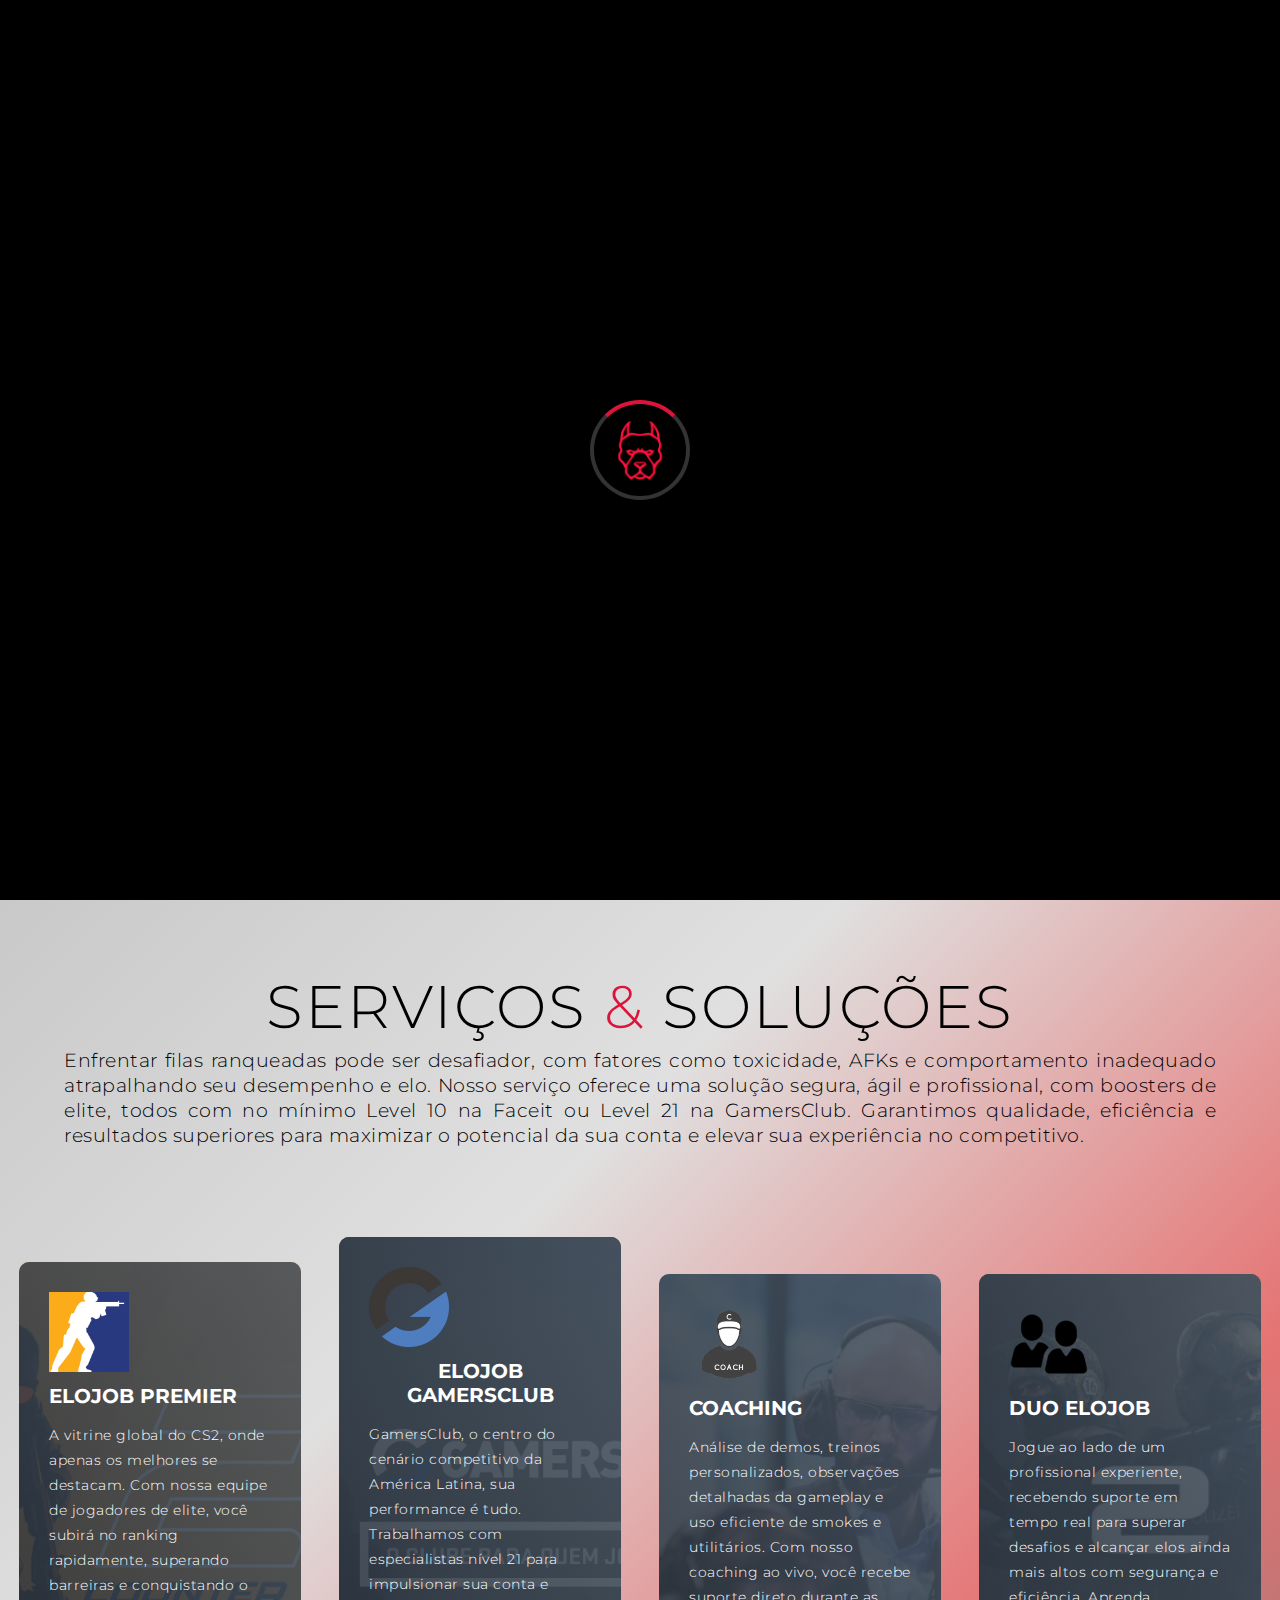
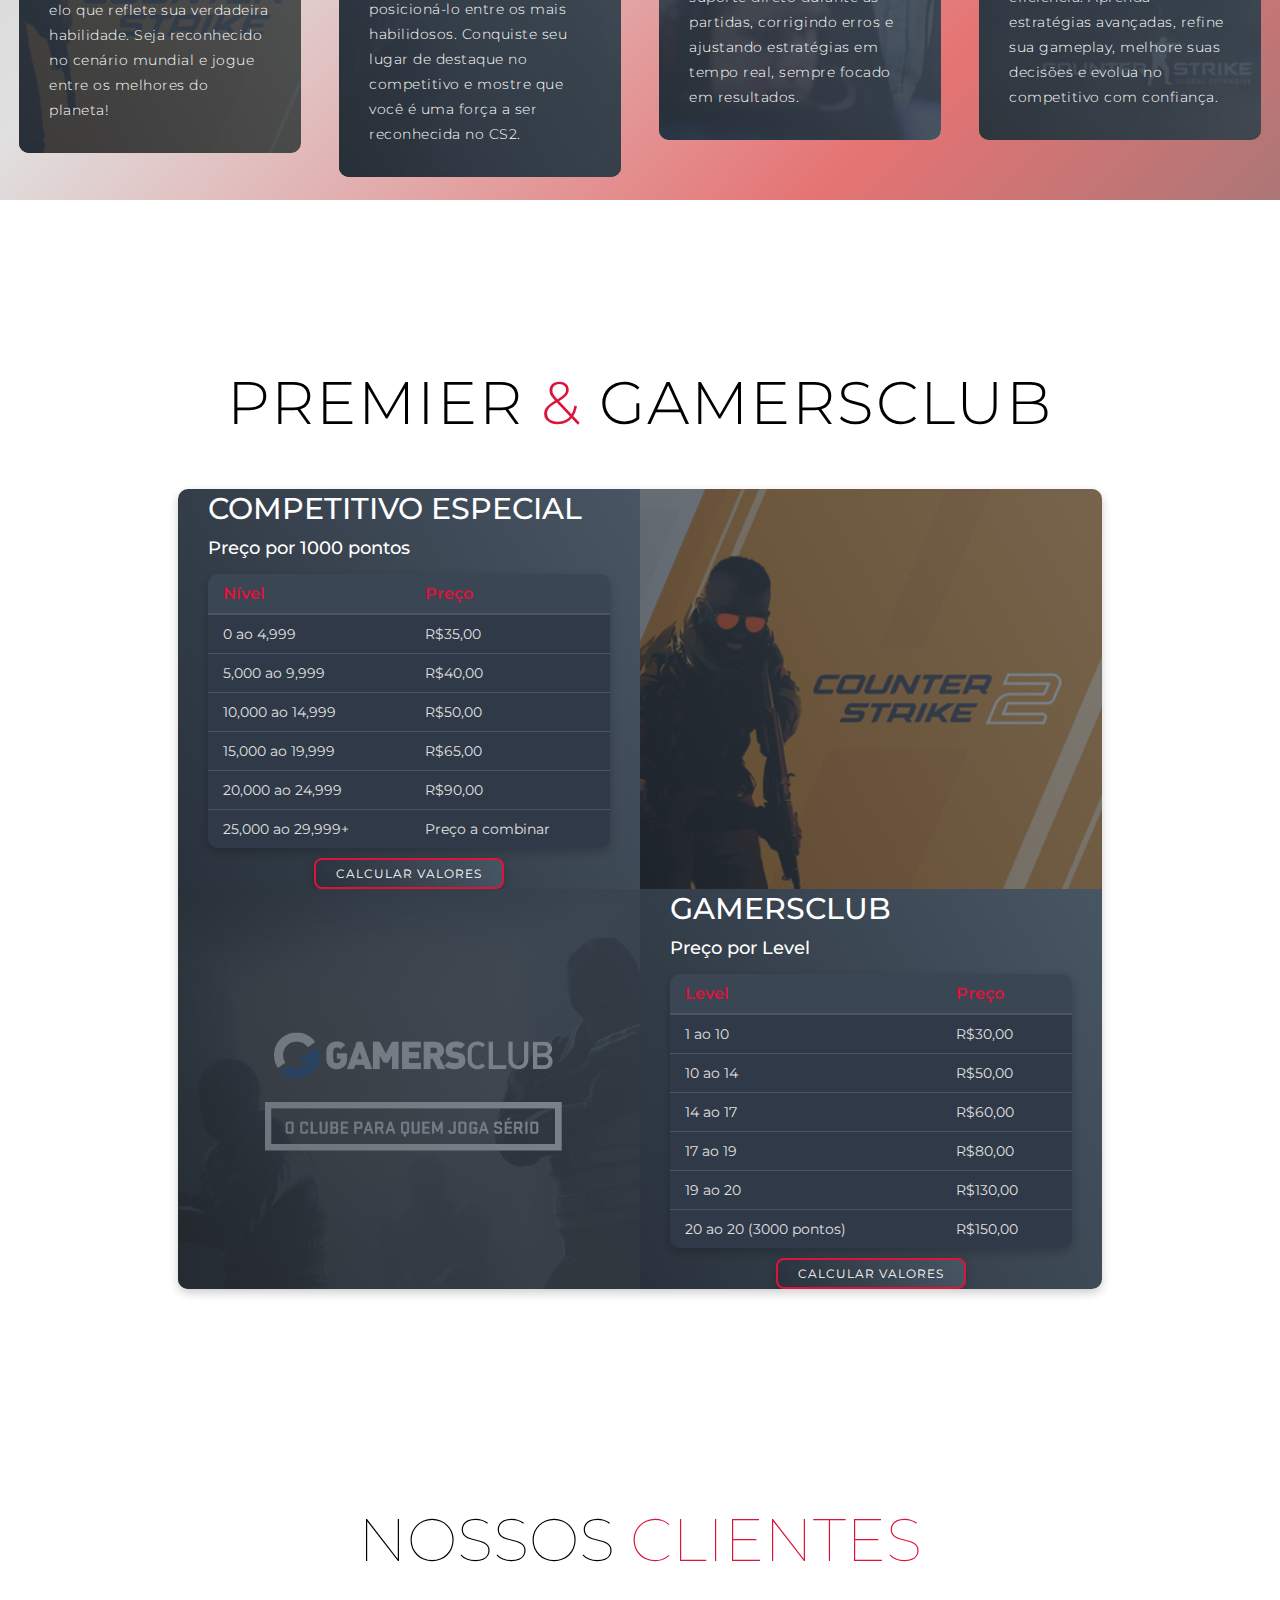
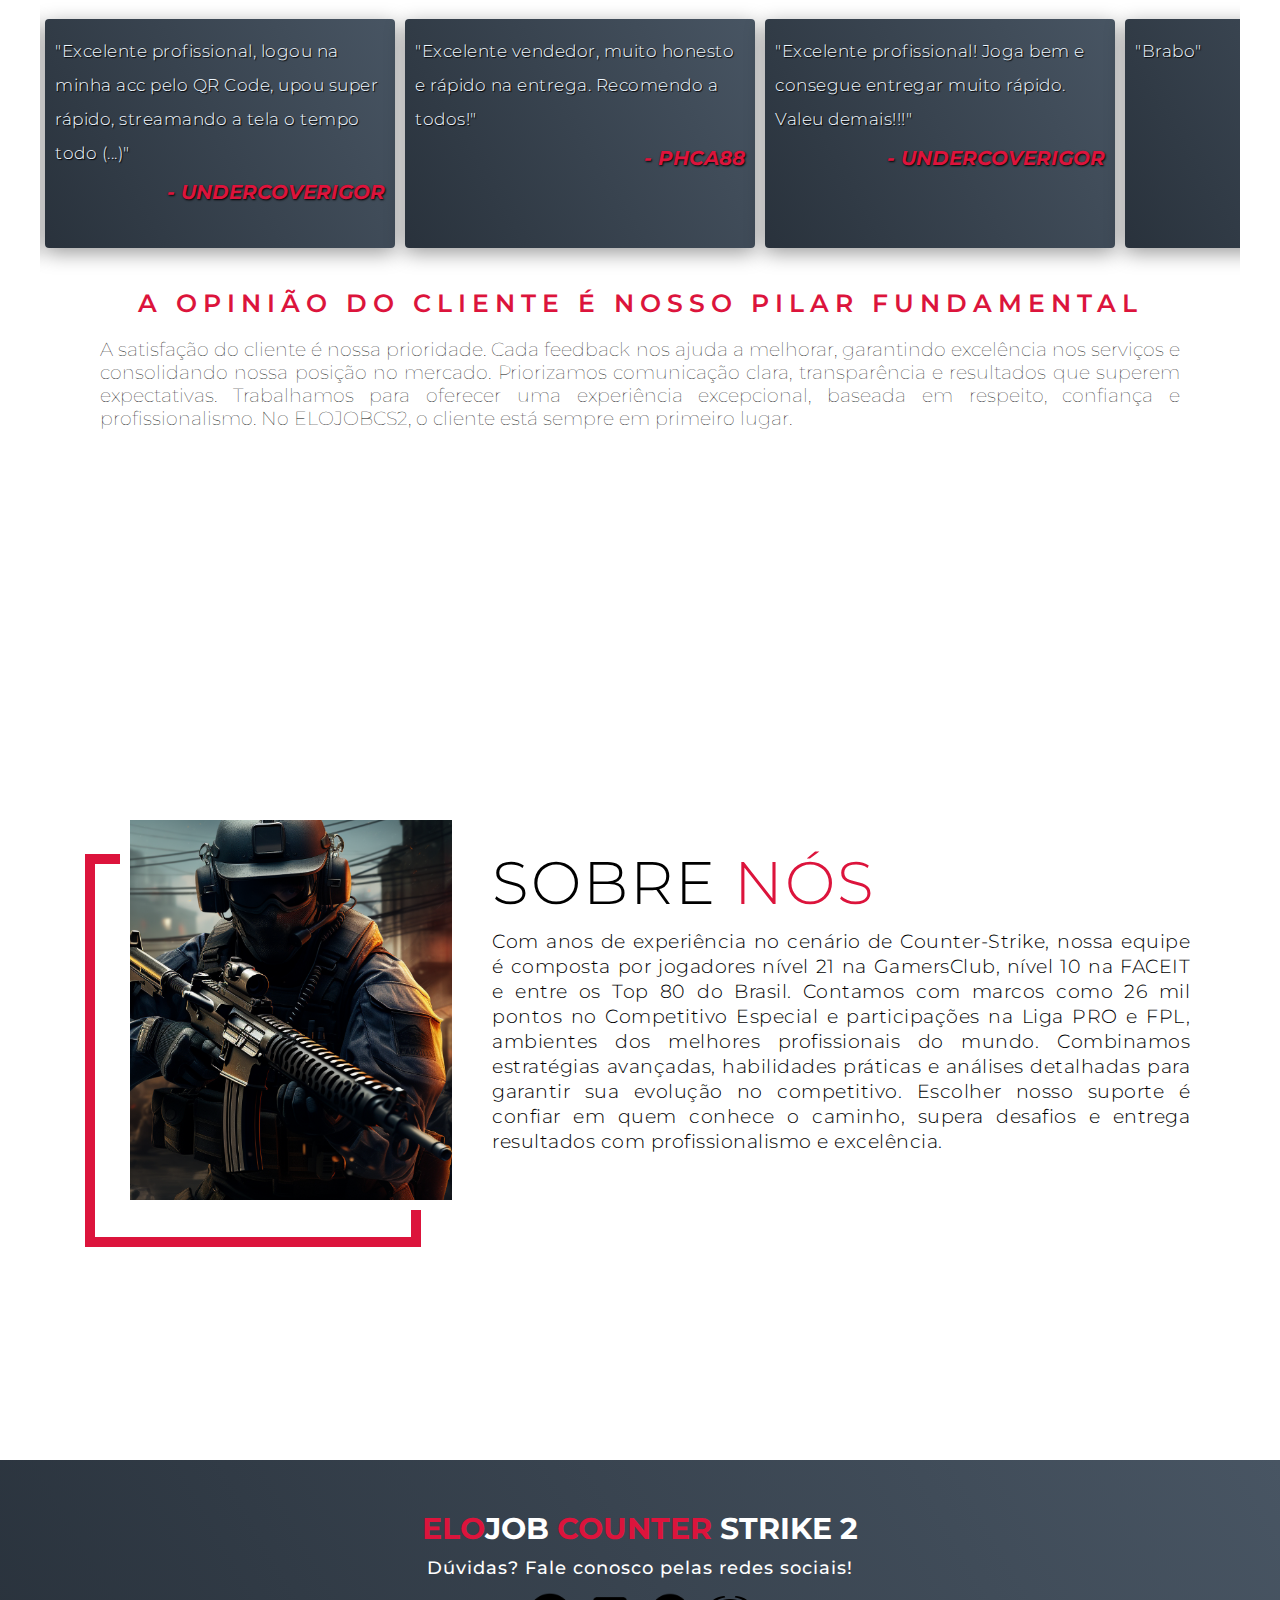
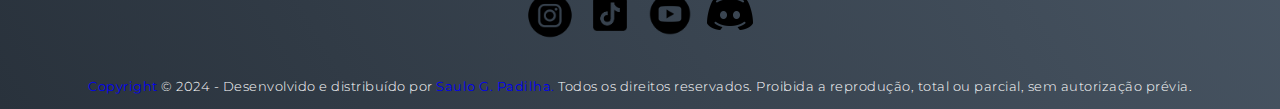
<file: index.html>
<!DOCTYPE html>
<html lang="en">

<head>
  <meta charset="UTF-8">
  <meta name="viewport" content="width=device-width, initial-scale=1.0">
  <link rel="stylesheet" href="style.css">
  <title>Elojob CS2 - Eloboost CS2</title>
  <link rel="icon" type="image/svg+xml" href="img/icon.png">
</head>

<body>

  <div id="preloader">
    <div class="spinner">
      <img src="img/icon.png" alt="Logo" class="spinner-logo" />
      <div class="spinner-ring"></div>
    </div>
  </div>
  

  <!-- Cabeçalho -->
  <section id="header">
    <div class="header container">
      <div class="nav-bar">
        <div class="brand">
          <a href="#hero" class="brand-logo">
            <img src="img/icon.png" alt="Logo ELOJOB" class="logo" />
            <h1><span>Elo</span>job<span>CS</span>2</h1>
          </a>
        </div>
        <div class="nav-list">
          <div class="hamburger">
            <div class="bar"></div>
          </div>
          <ul>
            <li><a href="#hero" data-alias="inicio">Início</a></li>
            <li><a href="#services" data-alias="servicos">Serviços</a></li>
            <li><a href="#projects" data-alias="precos">Preços</a></li>
            <li><a href="#testimonials" data-alias="depoimentos">Depoimentos</a></li>
            <li><a href="#about" data-alias="sobre">Sobre</a></li>
            <!--<li><a href="#contact" data-after="Contact">Contato</a></li>-->
          </ul>
        </div>
      </div>
    </div>
  </section>
  <!-- Fim do Cabeçalho -->

  <!-- Seção do Hero -->
  <section id="hero">
    <div class="hero container">
      <div>
        <h1>Quer upar sua conta?<span></span></h1>
        <h1>Aqui é o lugar!<span></span></h1>
        <h1>O melhor BOOSTER da América!<span></span></h1>
        <a href="#projects" type="button" class="cta">CONTRATE JÁ!</a>
      </div>
    </div>
  </section>
  <!-- Fim da Seção Hero  -->

  <!-- Seção de Serviços -->
  <section id="services">
    <div class="services container">
      <div class="service-top">
        <h1 class="section-title">Serviços<span> & </span>Soluções</h1>
        <p>Enfrentar filas ranqueadas pode ser desafiador, com fatores como toxicidade, 
          AFKs e comportamento inadequado atrapalhando seu desempenho e elo. Nosso serviço 
          oferece uma solução segura, ágil e profissional, com boosters de elite, todos com 
          no mínimo Level 10 na Faceit ou Level 21 na GamersClub. Garantimos qualidade, 
          eficiência e resultados superiores para maximizar o potencial da sua 
          conta e elevar sua experiência no competitivo.</p>
      </div>
      <div class="service-bottom">
        <div class="service-item" style="background-image: url('./img/bg-premier.png');">
            <div class="icon"><img src="img/cs2-logo.png" /></div>
            <h2>ELOJOB PREMIER</h2>
            <p>A vitrine global do CS2, onde apenas os melhores se destacam. 
                Com nossa equipe de jogadores de elite, você subirá no ranking rapidamente, 
                superando barreiras e conquistando o elo que reflete sua verdadeira habilidade. 
                Seja reconhecido no cenário mundial e jogue entre os melhores do planeta!</p>
        </div>
        <div class="service-item" style="background-image: url('./img/bg-gc.png');">
            <div class="icon"><img src="img/gc-logo.png" /></div>
            <h2>ELOJOB GAMERSCLUB</h2>
            <p>GamersClub, o centro do cenário competitivo da América Latina, sua performance é tudo. 
                Trabalhamos com especialistas nível 21 para impulsionar sua conta e posicioná-lo 
                entre os mais habilidosos. Conquiste seu lugar de destaque no competitivo e mostre que você é uma força a ser reconhecida no CS2.</p>
        </div>    
        <div class="service-item" style="background-image: url('./img/coach-bg.png');">
          <div class="icon"><img src="img/coach-logo.png" /></div>
          <h2>COACHING</h2>
          <p>Análise de demos, treinos personalizados, observações detalhadas da gameplay e uso eficiente de smokes e utilitários. Com nosso 
            coaching ao vivo, você recebe suporte direto durante as partidas, corrigindo erros e ajustando estratégias em tempo real, sempre 
            focado em resultados.</p>
        </div>
        <div class="service-item" style="background-image: url('./img/duo-bg.png');">
          <div class="icon"><img src="img/duo-logo.png" /></div>
          <h2>DUO ELOJOB</h2>
          <p>Jogue ao lado de um profissional experiente, recebendo suporte em tempo real para superar desafios e alcançar elos ainda mais 
            altos com segurança e eficiência. Aprenda estratégias avançadas, refine sua gameplay, melhore 
            suas decisões e evolua no competitivo com confiança.</p>
        </div>
      </div>
    </div>
  </section>
  <!-- Fim da Seção de Serviços -->

  <!-- Seção de Projetos e Valores -->
  <section id="projects">
      <div class="projects container">
        <div class="projects-header">
            <h1 class="section-title">Premier <span>& </span>Gamersclub</h1>
          </div>
          <div class="all-projects">
  
              <!-- Competitivo Especial -->
              <div class="project-item">
                  <div class="project-info">
                      <h1>COMPETITIVO ESPECIAL</h1>
                      <h2>Preço por 1000 pontos</h2>
                      <table class="pricing-table">
                          <thead>
                              <tr>
                                  <th>Nível</th>
                                  <th>Preço</th>
                              </tr>
                          </thead>
                          <tbody>
                              <tr>
                                  <td>0 ao 4,999</td>
                                  <td>R$35,00</td>
                              </tr>
                              <tr>
                                  <td>5,000 ao 9,999</td>
                                  <td>R$40,00</td>
                              </tr>
                              <tr>
                                  <td>10,000 ao 14,999</td>
                                  <td>R$50,00</td>
                              </tr>
                              <tr>
                                  <td>15,000 ao 19,999</td>
                                  <td>R$65,00</td>
                              </tr>
                              <tr>
                                  <td>20,000 ao 24,999</td>
                                  <td>R$90,00</td>
                              </tr>
                              <tr>
                                  <td>25,000 ao 29,999+</td>
                                  <td>Preço a combinar</td>
                              </tr>
                          </tbody>
                      </table>
                      <button class="btn open-modal" data-modal="competitivo">Calcular Valores</button>
                  </div>
                  <div class="project-img">
                      <img src="./img/premier-bg-price.png" alt="img">
                  </div>
              </div>
  
              <!-- GamersClub -->
              <div class="project-item">
                  <div class="project-info">
                      <h1>GAMERSCLUB</h1>
                      <h2>Preço por Level</h2>
                      <table class="pricing-table">
                          <thead>
                              <tr>
                                  <th>Level</th>
                                  <th>Preço</th>
                              </tr>
                          </thead>
                          <tbody>
                              <tr>
                                  <td>1 ao 10</td>
                                  <td>R$30,00</td>
                              </tr>
                              <tr>
                                  <td>10 ao 14</td>
                                  <td>R$50,00</td>
                              </tr>
                              <tr>
                                  <td>14 ao 17</td>
                                  <td>R$60,00</td>
                              </tr>
                              <tr>
                                  <td>17 ao 19</td>
                                  <td>R$80,00</td>
                              </tr>
                              <tr>
                                  <td>19 ao 20</td>
                                  <td>R$130,00</td>
                              </tr>
                              <tr>
                                  <td>20 ao 20 (3000 pontos)</td>
                                  <td>R$150,00</td>
                              </tr>
                          </tbody>
                      </table>
                      <button class="btn open-modal" data-modal="gamersclub">Calcular Valores</button>
                  </div>
                  <div class="project-img">
                      <img src="./img/gc-bg-price.png" alt="img">
                  </div>
              </div>
          </div>
      </div>
  </section>
  
  <!-- Modal -->
  <div id="calculationModal" class="modal">
      <div class="modal-content">
          <span class="close">&times;</span>
          <h2>Calcule os Valores</h2>
  
          <div id="competitivo-section" class="calculation-section" style="display: none;">
  
              <div class="level-selection">
                  <h4>Pontos Atuais:</h4>
                  <div class="levels" id="currentPoints">
                      <img src="img/premier-levels/1k.png" data-points="1000" alt="1.000 Pontos">
                      <img src="img/premier-levels/2k.png" data-points="2000" alt="2.000 Pontos">
                      <img src="img/premier-levels/3k.png" data-points="3000" alt="3.000 Pontos">
                      <img src="img/premier-levels/4k.png" data-points="4000" alt="4.000 Pontos">
                      <img src="img/premier-levels/5k.png" data-points="5000" alt="5.000 Pontos">
                      <img src="img/premier-levels/6k.png" data-points="6000" alt="6.000 Pontos">
                      <img src="img/premier-levels/7k.png" data-points="7000" alt="7.000 Pontos">
                      <img src="img/premier-levels/8k.png" data-points="8000" alt="8.000 Pontos">
                      <img src="img/premier-levels/9k.png" data-points="9000" alt="9.000 Pontos">
                      <img src="img/premier-levels/10k.png" data-points="10000" alt="10.000 Pontos">
                      <img src="img/premier-levels/11k.png" data-points="11000" alt="11.000 Pontos">
                      <img src="img/premier-levels/12k.png" data-points="12000" alt="12.000 Pontos">
                      <img src="img/premier-levels/13k.png" data-points="13000" alt="13.000 Pontos">
                      <img src="img/premier-levels/14k.png" data-points="14000" alt="14.000 Pontos">
                      <img src="img/premier-levels/15k.png" data-points="15000" alt="15.000 Pontos">
                      <img src="img/premier-levels/16k.png" data-points="16000" alt="16.000 Pontos">
                      <img src="img/premier-levels/17k.png" data-points="17000" alt="17.000 Pontos">
                      <img src="img/premier-levels/18k.png" data-points="18000" alt="18.000 Pontos">
                      <img src="img/premier-levels/19k.png" data-points="19000" alt="19.000 Pontos">
                      <img src="img/premier-levels/20k.png" data-points="20000" alt="20.000 Pontos">
                      <img src="img/premier-levels/21k.png" data-points="21000" alt="21.000 Pontos">
                      <img src="img/premier-levels/22k.png" data-points="22000" alt="22.000 Pontos">
                      <img src="img/premier-levels/23k.png" data-points="23000" alt="23.000 Pontos">
                      <img src="img/premier-levels/24k.png" data-points="24000" alt="24.000 Pontos">
                      <img src="img/premier-levels/25k.png" data-points="25000" alt="25.000 Pontos">
                  </div>
              </div>
  
              <div class="level-selection">
                  <h4>Pontos Desejados:</h4>
                  <div class="levels" id="desiredPoints">
                    <img src="img/premier-levels/2k.png" data-points="2000" alt="2.000 Pontos">
                    <img src="img/premier-levels/3k.png" data-points="3000" alt="3.000 Pontos">
                    <img src="img/premier-levels/4k.png" data-points="4000" alt="4.000 Pontos">
                    <img src="img/premier-levels/5k.png" data-points="5000" alt="5.000 Pontos">
                    <img src="img/premier-levels/6k.png" data-points="6000" alt="6.000 Pontos">
                    <img src="img/premier-levels/7k.png" data-points="7000" alt="7.000 Pontos">
                    <img src="img/premier-levels/8k.png" data-points="8000" alt="8.000 Pontos">
                    <img src="img/premier-levels/9k.png" data-points="9000" alt="9.000 Pontos">
                    <img src="img/premier-levels/10k.png" data-points="10000" alt="10.000 Pontos">
                    <img src="img/premier-levels/11k.png" data-points="11000" alt="11.000 Pontos">
                    <img src="img/premier-levels/12k.png" data-points="12000" alt="12.000 Pontos">
                    <img src="img/premier-levels/13k.png" data-points="13000" alt="13.000 Pontos">
                    <img src="img/premier-levels/14k.png" data-points="14000" alt="14.000 Pontos">
                    <img src="img/premier-levels/15k.png" data-points="15000" alt="15.000 Pontos">
                    <img src="img/premier-levels/16k.png" data-points="16000" alt="16.000 Pontos">
                    <img src="img/premier-levels/17k.png" data-points="17000" alt="17.000 Pontos">
                    <img src="img/premier-levels/18k.png" data-points="18000" alt="18.000 Pontos">
                    <img src="img/premier-levels/19k.png" data-points="19000" alt="19.000 Pontos">
                    <img src="img/premier-levels/20k.png" data-points="20000" alt="20.000 Pontos">
                    <img src="img/premier-levels/21k.png" data-points="21000" alt="21.000 Pontos">
                    <img src="img/premier-levels/22k.png" data-points="22000" alt="22.000 Pontos">
                    <img src="img/premier-levels/23k.png" data-points="23000" alt="23.000 Pontos">
                    <img src="img/premier-levels/24k.png" data-points="24000" alt="24.000 Pontos">
                    <img src="img/premier-levels/25k.png" data-points="25000" alt="25.000 Pontos">
                    <img src="img/premier-levels/26k.png" data-points="26000" alt="26.000 Pontos">
                  </div>
              </div>
  
              <p id="resultCE"></p>
              <a id="placeOrderCE" href="#" target="_blank" class="place-order-btn" style="display: none;">FAZER PEDIDO</a>
          </div>
  
          <div id="gamersclub-section" class="calculation-section" style="display: none;">
  
              <div class="level-selection">
                  <h4>Nível Atual:</h4>
                  <div class="levels" id="currentLevels">
                      <img src="img/gc-levels/lv1.png" data-level="1" alt="Level 1">
                      <img src="img/gc-levels/lv2.png" data-level="2" alt="Level 2">
                      <img src="img/gc-levels/lv3.png" data-level="3" alt="Level 3">
                      <img src="img/gc-levels/lv4.png" data-level="4" alt="Level 4">
                      <img src="img/gc-levels/lv5.png" data-level="5" alt="Level 5">
                      <img src="img/gc-levels/lv6.png" data-level="6" alt="Level 6">
                      <img src="img/gc-levels/lv7.png" data-level="7" alt="Level 7">
                      <img src="img/gc-levels/lv8.png" data-level="8" alt="Level 8">
                      <img src="img/gc-levels/lv9.png" data-level="9" alt="Level 9">
                      <img src="img/gc-levels/lv10.png" data-level="10" alt="Level 10">
                      <img src="img/gc-levels/lv11.png" data-level="11" alt="Level 11">
                      <img src="img/gc-levels/lv12.png" data-level="12" alt="Level 12">
                      <img src="img/gc-levels/lv13.png" data-level="13" alt="Level 13">
                      <img src="img/gc-levels/lv14.png" data-level="14" alt="Level 14">
                      <img src="img/gc-levels/lv15.png" data-level="15" alt="Level 15">
                      <img src="img/gc-levels/lv16.png" data-level="16" alt="Level 16">
                      <img src="img/gc-levels/lv17.png" data-level="17" alt="Level 17">
                      <img src="img/gc-levels/lv18.png" data-level="18" alt="Level 18">
                      <img src="img/gc-levels/lv19.png" data-level="19" alt="Level 19">
                  </div>
              </div>
  
              <div class="level-selection">
                  <h4>Nível Desejado:</h4>
                  <div class="levels" id="desiredLevels">
                      <img src="img/gc-levels/lv2.png" data-level="2" alt="Level 2">
                      <img src="img/gc-levels/lv3.png" data-level="3" alt="Level 3">
                      <img src="img/gc-levels/lv4.png" data-level="4" alt="Level 4">
                      <img src="img/gc-levels/lv5.png" data-level="5" alt="Level 5">
                      <img src="img/gc-levels/lv6.png" data-level="6" alt="Level 6">
                      <img src="img/gc-levels/lv7.png" data-level="7" alt="Level 7">
                      <img src="img/gc-levels/lv8.png" data-level="8" alt="Level 8">
                      <img src="img/gc-levels/lv9.png" data-level="9" alt="Level 9">
                      <img src="img/gc-levels/lv10.png" data-level="10" alt="Level 10">
                      <img src="img/gc-levels/lv11.png" data-level="11" alt="Level 11">
                      <img src="img/gc-levels/lv12.png" data-level="12" alt="Level 12">
                      <img src="img/gc-levels/lv13.png" data-level="13" alt="Level 13">
                      <img src="img/gc-levels/lv14.png" data-level="14" alt="Level 14">
                      <img src="img/gc-levels/lv15.png" data-level="15" alt="Level 15">
                      <img src="img/gc-levels/lv16.png" data-level="16" alt="Level 16">
                      <img src="img/gc-levels/lv17.png" data-level="17" alt="Level 17">
                      <img src="img/gc-levels/lv18.png" data-level="18" alt="Level 18">
                      <img src="img/gc-levels/lv19.png" data-level="19" alt="Level 19">
                      <img src="img/gc-levels/lv20.png" data-level="20" alt="Level 20">
                  </div>
                  </div>
              </div>
              <p id="resultGC"></p>
              <a id="placeOrderGC" href="#" target="_blank" class="place-order-btn" style="display: none;">FAZER PEDIDO</a>
          </div>
      </div>
  </div>
  <!-- Fim da Seção de Projetos e Preços -->

  <!-- Seção de Depoimentos -->
  <section id="testimonials">
    <div class="testimonial-container">
    <h1 class="testimonial-title">Nossos<span> Clientes</span>
    </h1>
    </div>
      <div class="testimonial-container">
        <blockquote>
          <p>"Quarta vez que pego os serviços, muito bom, joga limpo, 
            assistindo tempo todo a tela e entrega rápida"</p>
          <cite>- akqkk20</cite>
        </blockquote>
        <blockquote>
          <p>"Tudo certo! Upou minha conta até o level 20. Pode confiar!"</p>
          <cite>- sergiorajo</cite>
        </blockquote>
        <blockquote>
          <p>"Pode comprar de olhos fechados. No meu caso eu pedi 
            para assistir uma partida dele (...)"</p>
          <cite>- Rick100bala</cite>
        </blockquote>
        <blockquote>
          <p>"Braaaaaaaaabooooooooo entrou em contato rapidinho, na mesma hora já estava upando"</p>
          <cite>- gusta7771</cite>
        </blockquote>
        <blockquote>
          <p>"Muito bom e muito rápido o serviço, tmj"</p>
          <cite>- cesarmaciel2</cite>
        </blockquote>
        <blockquote>
          <p>"Cara de confiança e muito rápido, finalmente level 10 faceit. 
            Entrega foi rápida e preço justo pelo trampo. Voltarei a comprar, obrigado!!"</p>
          <cite>- gobxxxe</cite>
        </blockquote>
        <blockquote>
          <p>"Cara fera demais, humilde, de confiança, assisti meus jogos todos pelo discord, 
            troquei ideia sobre play, (...)."</p>
          <cite>- Feltti</cite>
        </blockquote>
        <blockquote>
          <p>"Certinho, o mais confiável e sinistro possível"</p>
          <cite>- pokemonfanboy</cite>
        </blockquote>
        <blockquote>
          <p>"Ótimo booster, atencioso e sempre entrega no prazo."</p>
          <cite>- tznnt</cite>
        </blockquote>
        <blockquote>
          <p>"Sou cliente recorrente e nunca me deixou na mão, sempre entregou o serviço, 
            com preço justo e agilidade, tmj irmão"</p>
          <cite>- luansalazar3110</cite>
        </blockquote>
        <blockquote>
          <p>"100% confiável"</p>
          <cite>- slw7</cite>
        </blockquote>
        <blockquote>
          <p>"O mano é firmeza, além de um ótimo atendimento."</p>
          <cite>- YuriOEstranho</cite>
        </blockquote>
        <blockquote>
          <p>"Atendimento super ágil, confiável e resultado muito rápido. Recomendo!"</p>
          <cite>- d1mas</cite>
        </blockquote>
        <blockquote>
          <p>"Mlk bom, upou minha conta Faceit muito rápido, pode confiar +rep"</p>
          <cite>- luquera</cite>
        </blockquote>
        <blockquote>
          <p>"Excelente profissional, logou na minha acc pelo QR Code, 
            upou super rápido, streamando a tela o tempo todo (...)</p>
          <cite>- undercoverigor</cite>
        </blockquote>
        <blockquote>
          <p>"Excelente vendedor, muito honesto e rápido na entrega. Recomendo a todos!"</p>
          <cite>- Phca88</cite>
        </blockquote>
        <blockquote>
          <p>"Excelente profissional! Joga bem e consegue entregar muito rápido. Valeu demais!!!"</p>
          <cite>- undercoverigor</cite>
        </blockquote>
        <blockquote>
          <p>"Brabo"</p>
          <cite>- desinkant</cite>
        </blockquote>
        <blockquote>
          <p>"Gente boa demais! Joga MUITO, melhor elojob da plataforma disparado! Sem palavras mano, 
            você é foda."</p>
          <cite>- Leozera420</cite>
        </blockquote>
        <blockquote>
          <p>"Resultado esperado"</p>
          <cite>- tznnt</cite>
        </blockquote>
        <blockquote>
          <p>"JOGA DEMAIS! Gente fina. Contratei pra upar 3 mil pontos no especial, 
            fez em menos de 5 horas e compartilhando tela de tudo pelo discord."</p>
          <cite>- LEOzcs</cite>
        </blockquote>
        <blockquote>
          <p>"Serviço top, fiz duo boost. Gente boa e joga muito. Terminamos em 1 dia com double RP"</p>
          <cite>- Pedro12342</cite>
        </blockquote>
        <blockquote>
          <p>"Contatei ele segunda e terça o serviço já estava feito. 
            Trocamos mensagens pelo WhatsApp e (...)"</p>
          <cite>- deyvidybarreto</cite>
        </blockquote>
        <blockquote>
          <p>"GG, Mano é god, gente boa, entregou o trampo rapidão"</p>
          <cite>- jao7zin</cite>
        </blockquote>
        <blockquote>
          <p>"Top, de confiança e entregou muito rápido"</p>
          <cite>- alvesdyak</cite>
        </blockquote>
        <blockquote>
          <p>"Joga demais, joguei em duo e conseguimos alcançar o objetivo, super confiável!"</p>
          <cite>- kvi</cite>
        </blockquote>
        <blockquote>
          <p>"Ótimo vendedor, entregou tudo certo super rápido e muito bom"</p>
          <cite>- feleuba</cite>
        </blockquote>
        <blockquote>
          <p>"Pedido entregue com sucesso, muito bom, recomendo!"</p>
          <cite>- felpspaiva</cite>
        </blockquote>
        <blockquote>
          <p>"Quarta vez que pego os serviços, muito bom, joga limpo, assistindo tempo 
            todo a tela e entrega rápida"</p>
          <cite>- akqkk20</cite>
        </blockquote>
        <blockquote>
          <p>"Tudo certo! Upou minha conta até o level 20. Pode confiar!"</p>
          <cite>- sergiorajo</cite>
        </blockquote>
        <blockquote>
          <p>"Pode comprar de olhos fechados. No meu caso eu pedi para assistir uma partida dele sem 
            compromisso e ver os processos (...)"</p>
          <cite>- Rick100bala</cite>
        </blockquote>
        <blockquote>
          <p>"Braaaaaaaaabooooooooo entrou em contato rapidinho, na mesma hora já estava upando"</p>
          <cite>- gusta7771</cite>
        </blockquote>
        <blockquote>
          <p>"Muito bom e muito rápido o serviço, tmj"</p>
          <cite>- cesarmaciel2</cite>
        </blockquote>
        <blockquote>
          <p>"Cara de confiança e muito rápido, finalmente level 10 faceit. 
            Entrega foi rápida e preço justo pelo trampo. Voltarei a comprar, obrigado!!"</p>
          <cite>- gobxxxe</cite>
        </blockquote>
        <blockquote>
          <p>"Cara fera demais, humilde, de confiança, assisti meus jogos todos pelo discord, 
            troquei ideia sobre play (...)"</p>
          <cite>- Feltti</cite>
        </blockquote>
        <blockquote>
          <p>"Certinho, o mais confiável e sinistro possível"</p>
          <cite>- pokemonfanboy</cite>
        </blockquote>
        <blockquote>
          <p>"Ótimo booster, atencioso e sempre entrega no prazo."</p>
          <cite>- tznnt</cite>
        </blockquote>
        <blockquote>
          <p>"Sou cliente recorrente e nunca me deixou na mão, sempre entregou o serviço, 
            com preço justo e agilidade, tmj irmão"</p>
          <cite>- luansalazar3110</cite>
        </blockquote>
        <blockquote>
          <p>"100% confiável"</p>
          <cite>- slw7</cite>
        </blockquote>
        <blockquote>
          <p>"O mano é firmeza, além de um ótimo atendimento."</p>
          <cite>- YuriOEstranho</cite>
        </blockquote>
        <blockquote>
          <p>"Atendimento super ágil, confiável e resultado muito rápido. Recomendo!"</p>
          <cite>- d1mas</cite>
        </blockquote>
        <blockquote>
          <p>"Mlk bom, upou minha conta Faceit muito rápido, pode confiar +rep"</p>
          <cite>- luquera</cite>
        </blockquote>
        <blockquote>
          <p>"Excelente profissional, logou na minha acc pelo QR Code, upou super rápido, 
            streamando a tela o tempo todo (...)"</p>
          <cite>- undercoverigor</cite>
        </blockquote>
        <blockquote>
          <p>"Excelente vendedor, muito honesto e rápido na entrega. Recomendo a todos!"</p>
          <cite>- Phca88</cite>
        </blockquote>
        <blockquote>
          <p>"Excelente profissional! Joga bem e consegue entregar muito rápido. Valeu demais!!!"</p>
          <cite>- undercoverigor</cite>
        </blockquote>
        <blockquote>
          <p>"Brabo"</p>
          <cite>- desinkant</cite>
        </blockquote>
        <blockquote>
          <p>"Gente boa demais! Joga MUITO, melhor elojob da plataforma disparado! 
            Sem palavras mano, você é foda."</p>
          <cite>- Leozera420</cite>
        </blockquote>
        <blockquote>
          <p>"Resultado esperado"</p>
          <cite>- tznnt</cite>
        </blockquote>
        <blockquote>
          <p>"JOGA DEMAIS! Gente fina. Contratei pra upar 3 mil pontos no especial, 
            fez em menos de 5 horas e compartilhando tela de tudo pelo discord."</p>
          <cite>- LEOzcs</cite>
        </blockquote>
        <blockquote>
          <p>"Serviço top, fiz duo boost. Gente boa e joga muito. Terminamos em 1 dia com double RP"</p>
          <cite>- Pedro12342</cite>
        </blockquote>
        <blockquote>
          <p>"Contatei ele segunda e terça o serviço já estava feito. 
            Trocamos mensagens pelo WhatsApp e pude acompanhar (...)"</p>
          <cite>- deyvidybarreto</cite>
        </blockquote>
        <blockquote>
          <p>"GG, Mano é god, gente boa, entregou o trampo rapidão"</p>
          <cite>- jao7zin</cite>
        </blockquote>
        <blockquote>
          <p>"Top, de confiança e entregou muito rápido"</p>
          <cite>- alvesdyak</cite>
        </blockquote>
        <blockquote>
          <p>"Joga demais, joguei em duo e conseguimos alcançar o objetivo, super confiável!"</p>
          <cite>- kvi</cite>
        </blockquote>
        <blockquote>
          <p>"Ótimo vendedor, entregou tudo certo super rápido e muito bom"</p>
          <cite>- feleuba</cite>
        </blockquote>
        <blockquote>
          <p>"Pedido entregue com sucesso, muito bom, recomendo!"</p>
          <cite>- felpspaiva</cite>
        </blockquote>
        <blockquote>
          <p>"Quarta vez que pego os serviços, muito bom, joga limpo, assistindo tempo todo a 
            tela e entrega rápida"</p>
          <cite>- akqkk20</cite>
        </blockquote>
        <blockquote>
          <p>"Tudo certo! Upou minha conta até o level 20. Pode confiar!"</p>
          <cite>- sergiorajo</cite>
        </blockquote>
        <blockquote>
          <p>"Pode comprar de olhos fechados. No meu caso eu pedi para assistir uma partida dele
             sem compromisso e ver os processos (...)"</p>
          <cite>- Rick100bala</cite>
        </blockquote>
        <blockquote>
          <p>"Braaaaaaaaabooooooooo entrou em contato rapidinho, na mesma hora já estava upando"</p>
          <cite>- gusta7771</cite>
        </blockquote>
        <blockquote>
          <p>"Muito bom e muito rápido o serviço, tmj"</p>
          <cite>- cesarmaciel2</cite>
        </blockquote>
        <blockquote>
          <p>"Cara de confiança e muito rápido, finalmente level 10 faceit. 
            Entrega foi rápida e preço justo pelo trampo. Voltarei a comprar, obrigado!!"</p>
          <cite>- gobxxxe</cite>
        </blockquote>
        <blockquote>
          <p>"Cara fera demais, humilde, de confiança, assisti meus jogos todos 
            pelo discord, troquei ideia sobre play (...)"</p>
          <cite>- Feltti</cite>
        </blockquote>
        <blockquote>
          <p>"Certinho, o mais confiável e sinistro possível"</p>
          <cite>- pokemonfanboy</cite>
        </blockquote>
        <blockquote>
          <p>"Ótimo booster, atencioso e sempre entrega no prazo."</p>
          <cite>- tznnt</cite>
        </blockquote>
        <blockquote>
          <p>"Sou cliente recorrente e nunca me deixou na mão, sempre entregou o serviço, 
            com preço justo e agilidade, tmj irmão"</p>
          <cite>- luansalazar3110</cite>
        </blockquote>
        <blockquote>
          <p>"100% confiável"</p>
          <cite>- slw7</cite>
        </blockquote>
        <blockquote>
          <p>"O mano é firmeza, além de um ótimo atendimento."</p>
          <cite>- YuriOEstranho</cite>
        </blockquote>
        <blockquote>
          <p>"Atendimento super ágil, confiável e resultado muito rápido. Recomendo!"</p>
          <cite>- d1mas</cite>
        </blockquote>
        <blockquote>
          <p>"Mlk bom, upou minha conta Faceit muito rápido, pode confiar +rep"</p>
          <cite>- luquera</cite>
        </blockquote>
        <blockquote>
          <p>"Excelente profissional, logou na minha acc pelo QR Code, upou super rápido, 
            streamando a tela o tempo todo... super confiável (...)"</p>
          <cite>- undercoverigor</cite>
        </blockquote>
        <blockquote>
          <p>"Excelente vendedor, muito honesto e rápido na entrega. Recomendo a todos!"</p>
          <cite>- Phca88</cite>
        </blockquote>
        <blockquote>
          <p>"Excelente profissional! Joga bem e consegue entregar muito rápido. Valeu demais!!!"</p>
          <cite>- undercoverigor</cite>
        </blockquote>
        <blockquote>
          <p>"Brabo"</p>
          <cite>- desinkant</cite>
        </blockquote>
        <blockquote>
          <p>"Gente boa demais! Joga MUITO, melhor elojob da plataforma disparado! 
            Sem palavras mano, você é foda."</p>
          <cite>- Leozera420</cite>
        </blockquote>
        <blockquote>
          <p>"Resultado esperado"</p>
          <cite>- tznnt</cite>
        </blockquote>
        <blockquote>
          <p>"JOGA DEMAIS! Gente fina. Contratei pra upar 3 mil pontos no especial, 
            fez em menos de 5 horas e compartilhando tela de tudo pelo discord."</p>
          <cite>- LEOzcs</cite>
        </blockquote>
        <blockquote>
          <p>"Serviço top, fiz duo boost. Gente boa e joga muito. Terminamos em 1 dia com double RP"</p>
          <cite>- Pedro12342</cite>
        </blockquote>
        <blockquote>
          <p>"Contatei ele segunda e terça o serviço já estava feito. 
            Trocamos mensagens pelo WhatsApp e pude acompanhar todo
             o processo pela live no discord. (...)"</p>
          <cite>- deyvidybarreto</cite>
        </blockquote>
        <blockquote>
          <p>"GG, Mano é god, gente boa, entregou o trampo rapidão"</p>
          <cite>- jao7zin</cite>
        </blockquote>
        <blockquote>
          <p>"Top, de confiança e entregou muito rápido"</p>
          <cite>- alvesdyak</cite>
        </blockquote>
        <blockquote>
          <p>"Joga demais, joguei em duo e conseguimos alcançar o objetivo, super confiável!"</p>
          <cite>- kvi</cite>
        </blockquote>
        <blockquote>
          <p>"Ótimo vendedor, entregou tudo certo super rápido e muito bom"</p>
          <cite>- feleuba</cite>
        </blockquote>
        <blockquote>
          <p>"Pedido entregue com sucesso, muito bom, recomendo!"</p>
          <cite>- felpspaiva</cite>
        </blockquote>
      </div>
      <h3>A Opinião do Cliente é Nosso Pilar Fundamental</h3>
        <h4>A satisfação do cliente é nossa prioridade. Cada feedback nos ajuda a melhorar, 
          garantindo excelência nos serviços e consolidando nossa posição no mercado. 
          Priorizamos comunicação clara, transparência e resultados que superem expectativas. 
          Trabalhamos para oferecer uma experiência excepcional, baseada em respeito, 
          confiança e profissionalismo. No ELOJOBCS2, o cliente está sempre em primeiro lugar.</h4>
  </section>
  <!-- Fim da Seção de Depoimentos -->

  <!-- Seção Sobre -->
  <section id="about">
      <div class="about container">
        <div class="col-left">
          <div class="about-img">
            <img src="./img/us-img.png" alt="img">
          </div>
        </div>
        <div class="col-right">
          <h1 class="section-title">SOBRE <span>NÓS</span></h1>
          <h2> </h2>
          <p>Com anos de experiência no cenário de Counter-Strike, 
            nossa equipe é composta por jogadores nível 21 na GamersClub, 
            nível 10 na FACEIT e entre os Top 80 do Brasil. 
            Contamos com marcos como 26 mil pontos no Competitivo 
            Especial e participações na Liga PRO e FPL, ambientes dos 
            melhores profissionais do mundo. Combinamos estratégias avançadas, 
            habilidades práticas e análises detalhadas para garantir sua 
            evolução no competitivo. Escolher nosso suporte é confiar em quem 
            conhece o caminho, supera desafios e entrega resultados 
            com profissionalismo e excelência.</p>
        </div>
      </div>
  </section>
  <!-- Fim da Seção Sobre -->

  <!-- Seção de Contato (Desativada)
  <section id="contact">
    <div class="contact container">
      <div>
        <h1 class="section-title">Informações de <span>Contato</span></h1>
      </div>
      <div class="contact-items">
        <div class="contact-item">
          <div class="icon"><img src="" /></div>
          <div class="contact-info">
            <h1>Contato</h1>
            <h2>+1 234 123 1234</h2>
            <h2>+1 234 123 1234</h2>
          </div>
        </div>
        <div class="contact-item">
          <div class="icon"><img src="" /></div>
          <div class="contact-info">
            <h1>Email</h1>
            <h2>info@gmail.com</h2>
            <h2>abcd@gmail.com</h2>
          </div>
        </div>
      </div>
      <a href="#" class="cta">VOLTAR AO TOPO</a>
    </div>
  </section>
  Fim da Seção de Contato -->
  
  <!-- Rodapé -->
  <section id="footer">
    <div class="footer container">
        <div class="brand">
            <h1><span>ELO</span>JOB<span> COUNTER</span> STRIKE 2</h1>
        </div>
        <h2>Dúvidas? Fale conosco pelas redes sociais!</h2>
        <div class="social-icon">
            <div class="social-item">
                <a href="https://www.instagram.com/elojobcs2/"><img src="img/instagram-icon.png" alt="Instagram" /></a>
            </div>
            <div class="social-item">
                <a href=" https://www.tiktok.com/@elojobcs2"><img src="img/tiktok-icon.png" alt="TikTok" /></a>
            </div>
            <div class="social-item">
                <a href="https://www.youtube.com/@elojobcs2"><img src="img/youtube-icon.png" alt="YouTube" /></a>
            </div>
            <div class="social-item">
              <a href="https://discord.com/channels/1010943777323634809/1047225199331909653"><img src="img/discord-icon.png" alt="Discord" /></a>
          </div>
        </div>
        <p><a href="TERMO_DE_USO_E_DIREITOS_AUTORAIS.pdf" download="LICENCE"><strong>Copyright</a></strong> © 2024 - Desenvolvido e distribuído por <a href="https://www.linkedin.com/in/saulo-gabriel-55b080306/?originalSubdomain=br"><strong>Saulo G. Padilha.</a></strong> Todos os direitos reservados. Proibida a reprodução, total ou parcial, sem autorização prévia.</p>
    </div>
    <a href="https://discord.com/channels/1010943777323634809/1047225199331909653" class="discord-button" target="_blank">
        <img src="img/discord-button.png" alt="Discord" />
    </a>
    <a href="https://api.whatsapp.com/send?phone=5511960203264&text=Ol%C3%A1,%20estou%20no%20site%20e%20gostaria%20de%20tirar%20uma%20duvida." 
   class="floating-whatsapp" 
   target="_blank" 
   rel="noopener noreferrer">
    <img src="img/whatsapp-icon.png" alt="WhatsApp">
</a>
</section>
  <!-- Fim do Rodapé -->
  <script src="./app.js"></script>
</body>

</html>
</file>
<file: style.css>
@import 'https://fonts.googleapis.com/css?family=Montserrat:300, 400, 700&display=swap';
* {
	padding: 0;
	margin: 0;
	box-sizing: border-box;
}

/* Preloader */
#preloader {
	position: fixed;
	top: 0;
	left: 0;
	width: 100%;
	height: 100%;
	background-color: black;
	display: flex;
	justify-content: center;
	align-items: center;
	z-index: 9999;
  }
  
  .spinner {
	position: relative;
	width: 100px;
	height: 100px;
  }
  
  .spinner-logo {
	width: 60px;
	height: 60px;
	position: absolute;
	top: 50%;
	left: 50%;
	transform: translate(-50%, -50%);
	z-index: 2;
  }
  
  .spinner-ring {
	width: 100%;
	height: 100%;
	border: 4px solid rgba(255, 255, 255, 0.2);
	border-top: 4px solid crimson;
	border-radius: 50%;
	animation: spin 1s linear infinite;
  }
  
  @keyframes spin {
	from {
	  transform: rotate(0deg);
	}
	to {
	  transform: rotate(360deg);
	}
  }
  
body {
    margin: 0;
    height: 100vh;
    background: linear-gradient(135deg, #a3a3a3, #c8c8c8, #e0e0e0, #e57373, #7a7a7a, #1e1e1e);
    background-attachment: fixed;
    background-size: 200% 200%;
    background-repeat: no-repeat;
}

html {
	font-size: 10px;
	font-family: 'Montserrat', sans-serif;
	scroll-behavior: smooth;
}
a {
	text-decoration: none;
}
.container {
	min-height: 100vh;
	width: 100%;
	display: flex;
	align-items: center;
	justify-content: center;
}
img {
	height: 100%;
	width: 100%;
	object-fit: cover;
}
p {
	color: black;
	font-size: 1.4rem;
	margin-top: 5px;
	line-height: 2.5rem;
	font-weight: 300;
	letter-spacing: 0.05rem;
}
.section-title {
	font-size: 4rem;
	font-weight: 300;
	color: black;
	margin-bottom: 5px;
	text-transform: uppercase;
	letter-spacing: 0.2rem;
	text-align: center;
}
.section-title span {
	color: crimson;
}

.cta {
	display: inline-block;
	padding: 10px 30px;
	color: white;
	background-color: transparent;
	border: 2px solid crimson;
	font-size: 2rem;
	text-transform: uppercase;
	letter-spacing: 0.1rem;
	margin-top: 30px;
	transition: 0.3s ease;
	transition-property: background-color, color;
}
.cta:hover {
	color: white;
	background-color: crimson;
}
.brand {
  display: flex;
  align-items: center;
  justify-content: flex-start;
  gap: 55px;
}

.brand-logo {
  display: flex;
  align-items: center;
  text-decoration: none;
}

.logo {
  width: 40px;
  height: auto;
}

.brand h1 {
  font-size: 3rem;
  text-transform: uppercase;
  color: white;
  margin: 0;
}

.brand h1 span {
  color: crimson;
}


/* Seção do Header */
#header {
	position: fixed;
	z-index: 1000;
	left: 0;
	top: 0;
	width: 100vw;
	height: auto;
}
#header .header {
	min-height: 8vh;
	background-color: rgba(31, 30, 30, 0.24);
	transition: 0.3s ease background-color;
}
#header .nav-bar {
	display: flex;
	align-items: center;
	justify-content: space-between;
	width: 100%;
	height: 100%;
	max-width: 1300px;
	padding: 0 10px;
}
#header .nav-list ul {
	list-style: none;
	position: absolute;
	background-color: rgb(31, 30, 30);
	width: 100vw;
	height: 100vh;
	left: 100%;
	top: 0;
	display: flex;
	flex-direction: column;
	justify-content: center;
	align-items: center;
	z-index: 1;
	overflow-x: hidden;
	transition: 0.5s ease left;
}
#header .nav-list ul.active {
	left: 0%;
}
#header .nav-list ul a {
	font-size: 2.5rem;
	font-weight: 500;
	letter-spacing: 0.2rem;
	text-decoration: none;
	color: white;
	text-transform: uppercase;
	padding: 20px;
	display: block;
}
#header .nav-list ul a::after {
	content: attr(data-after);
	position: absolute;
	top: 50%;
	left: 50%;
	transform: translate(-50%, -50%) scale(0);
	color: rgba(240, 248, 255, 0.021);
	font-size: 13rem;
	letter-spacing: 50px;
	z-index: -1;
	transition: 0.3s ease letter-spacing;
}
#header .nav-list ul li:hover a::after {
	transform: translate(-50%, -50%) scale(1);
	letter-spacing: initial;
}
#header .nav-list ul li:hover a {
	color: crimson;
}
#header .hamburger {
	height: 60px;
	width: 60px;
	display: inline-block;
	border: 3px solid white;
	border-radius: 50%;
	position: relative;
	display: flex;
	align-items: center;
	justify-content: center;
	z-index: 100;
	cursor: pointer;
	transform: scale(0.8);
	margin-right: 20px;
}
#header .hamburger:after {
	position: absolute;
	content: '';
	height: 100%;
	width: 100%;
	border-radius: 50%;
	border: 3px solid white;
	animation: hamburger_puls 1s ease infinite;
}
#header .hamburger .bar {
	height: 2px;
	width: 30px;
	position: relative;
	background-color: white;
	z-index: -1;
}
#header .hamburger .bar::after,
#header .hamburger .bar::before {
	content: '';
	position: absolute;
	height: 100%;
	width: 100%;
	left: 0;
	background-color: white;
	transition: 0.3s ease;
	transition-property: top, bottom;
}
#header .hamburger .bar::after {
	top: 8px;
}
#header .hamburger .bar::before {
	bottom: 8px;
}
#header .hamburger.active .bar::before {
	bottom: 0;
}
#header .hamburger.active .bar::after {
	top: 0;
}
/* Fim da Seção do Header */

/* Seção do Hero */
#hero {
	background-image: url(./img/hero-bg.png);
	background-size: cover;
	background-position: top center;
	position: relative;
	z-index: 1;
}
#hero::after {
	content: '';
	position: absolute;
	left: 0;
	top: 0;
	height: 100%;
	width: 100%;
	background-color: black;
	opacity: 0.7;
	z-index: -1;
}
#hero .hero {
	max-width: 1200px;
	margin: 0 auto;
	padding: 0 50px;
	justify-content: flex-start;
}
#hero h1 {
	display: block;
	width: fit-content;
	font-size: 4rem;
	position: relative;
	color: transparent;
	animation: text_reveal 0.5s ease forwards;
	animation-delay: 1.5s;
}
#hero h1:nth-child(1) {
	animation-delay: 1.5s;
}
#hero h1:nth-child(2) {
	animation-delay: 1.5s;
}
#hero h1:nth-child(3) {
	animation: text_reveal_name 1.5s ease forwards;
	animation-delay: 1.5s;
}
#hero h1 span {
	position: absolute;
	top: 0;
	left: 0;
	height: 100%;
	width: 0;
	background-color: crimson;
	animation: text_reveal_box 1.5s ease;
	animation-delay: 1.5s;
}
#hero h1:nth-child(1) span {
	animation-delay: 0.5s;
}
#hero h1:nth-child(2) span {
	animation-delay: 1.5s;
}
#hero h1:nth-child(3) span {
	animation-delay: 1.5s;
}
/* Fim da Seção do Hero */

/* Seção Sobre */
#about .about {
	flex-direction: column-reverse;
	text-align: center;
	max-width: 1200px;
	margin: 0 auto;
	padding: 100px 20px;
}
#about .col-left {
	width: 250px;
	height: 360px;
}
#about .col-right {
	width: 100%;
}
#about .col-right h2 {
	font-size: 1.8rem;
	font-weight: 500;
	letter-spacing: 0.2rem;
	margin-bottom: 10px;
}
#about .col-right p {
	font-size: 1.9rem;
	margin-bottom: 20px;
	text-align: justify;
}
#about .col-right .cta {
	color: black;
	margin-bottom: 50px;
	padding: 10px 20px;
	font-size: 2rem;
}

#about .col-left .about-img {
    height: 100%;
    width: 100%;
    position: relative;
    border: 10px solid white;
    animation: fadeIn 1.5s ease-in-out, floatEffect 3s ease-in-out infinite;
}
#about .col-left .about-img::after {
    content: '';
    position: absolute;
    left: -33px;
    top: 19px;
    height: 98%;
    width: 98%;
    border: 7px solid crimson;
    z-index: -1;
    animation: fadeIn 1.5s ease-in-out, shadowPulse 3s ease-in-out infinite;
}
@keyframes fadeIn {
    0% {
        opacity: 0;
        transform: scale(0.9);
    }
    100% {
        opacity: 1;
        transform: scale(1);
    }
}
@keyframes floatEffect {
    0%, 100% {
        transform: translateY(0);
    }
    50% {
        transform: translateY(-10px);
    }
}
@keyframes shadowPulse {
    0%, 100% {
        transform: scale(1);
        opacity: 1;
    }
    50% {
        transform: scale(1.03);
        opacity: 0.8;
    }
}
/* Fim da Seção Sobre */

/* Seção de Serviços */
#services .services {
	flex-direction: column;
	text-align: center;
	max-width: 1500px;
	margin: 0 auto;
	padding: 70px 0;
}
#services .service-top p {
	font-size: 1.9rem;
	margin-bottom: 20px;
	text-align: justify;
	margin-left: 5%;
	margin-right: 5%;
}
#services .service-bottom {
	display: flex;
	align-items: center;
	justify-content: center;
	flex-wrap: wrap;
	margin-top: 50px;
}
#services .service-item {
	flex-basis: 80%;
	display: flex;
	align-items: flex-start;
	justify-content: center;
	flex-direction: column;
	padding: 30px;
	border-radius: 10px;
	background-size: cover;
	margin: 10px 5%;
	position: relative;
	z-index: 1;
	overflow: hidden;
}
#services .service-item::after {
	content: '';
	position: absolute;
	left: 0;
	top: 0;
	height: 100%;
	width: 100%;
	background-image: linear-gradient(60deg, #29323c 0%, #485563 100%);
	opacity: 0.9;
	z-index: -1;
}
#services .service-bottom .icon {
	height: 80px;
	width: 80px;
	margin-bottom: 12px;
}
#services .service-item h2 {
	font-size: 2rem;
	color: white;
	margin-bottom: 10px;
	text-transform: uppercase;
}
#services .service-item p {
	color: white;
	text-align: left;
}

#services .service-item {
	transition: transform 0.3s ease, box-shadow 0.3s ease;
}
  
  #services .service-item:hover {
	transform: scale(1.05);
	box-shadow: 0 10px 20px rgba(0, 0, 0, 0.2);
}
  
  #services .service-item:hover::after {
	opacity: 0.7;
}
  
  #services .service-item:hover h2 {
	color: crimson;
}
  
  #services .service-item:hover p {
	color: #f0f0f0;
}
  
  #services .service-bottom .icon {
	transition: transform 0.3s ease;
}
  
  #services .service-item:hover .icon {
	transform: rotate(360deg);
}
/* Fim da Seção Serviços */

/* Seção de Pagamentos */
#projects .projects {
    flex-direction: column;
    max-width: 1200px;
    margin: 0 auto;
    padding: 100px 0;
}

#projects .projects-header h1 {
    margin-bottom: 50px;
}

#projects .all-projects {
    display: flex;
    align-items: center;
    justify-content: center;
    flex-direction: column;
	border-radius: 10px; 
    box-shadow: 0 4px 10px rgba(0, 0, 0, 0.2);
    overflow: hidden;
}

#projects .project-item {
    display: flex;
    align-items: center;
    justify-content: center;
    flex-direction: column;
    width: 80%;
    margin: 20px auto;
    overflow: hidden;
    border-radius: 10px;
}

#projects .project-info {
    padding: 30px;
    flex-basis: 50%;
    height: 100%;
    display: flex;
    align-items: flex-start;
    justify-content: center;
    flex-direction: column;
    background-image: linear-gradient(60deg, #29323c 0%, #485563 100%);
    color: white;
}

#projects .project-info h1 {
    font-size: 3rem;
    font-weight: 500;
}

#projects .project-info h2 {
    font-size: 1.8rem;
    font-weight: 500;
    margin-top: 10px;
}

#projects .project-info p {
    color: white;
}

#projects .pricing-table {
    width: 100%;
    border-collapse: collapse;
    margin-top: 15px;
	border-radius: 10px;
    box-shadow: 0 4px 10px rgba(0, 0, 0, 0.2);
    overflow: hidden;

}

#projects .pricing-table thead {
    background-color: #3b4654;
}

#projects .pricing-table thead th {
    font-size: 1.6rem;
    font-weight: 600;
    text-align: left;
    padding: 10px 15px;
    color: crimson;
    border-bottom: 2px solid #485563;
}

#projects .pricing-table tbody tr {
    background-color: #2f3947;
}

#projects .pricing-table tbody tr:hover {
    background-color: #394251;
}

#projects .pricing-table tbody td {
    font-size: 1.4rem;
    padding: 10px 15px;
    color: #e0e0e0;
    text-align: left;
    border-bottom: 1px solid #485563;
}

#projects .pricing-table tbody tr:last-child td {
    border-bottom: none;
}

#projects .project-img {
    flex-basis: 50%;
    height: 300px;
    overflow: hidden;
    position: relative;
}

#projects .project-img:after {
    content: '';
    position: absolute;
    left: 0;
    top: 0;
    height: 100%;
    width: 100%;
    background-image: linear-gradient(60deg, #29323c 0%, #485563 100%);
    opacity: 0.7;
}

#projects .project-img img {
    transition: 0.3s ease transform;
}

#projects .project-item:hover .project-img img {
    transform: scale(1.1);
}

.open-modal {
    display: inline-block;
    background-image: linear-gradient(60deg, #29323c 0%, #485563 100%);
    color: white;
    font-size: 1.2rem;
    padding: 6px 20px;
    border: 2px solid crimson;
    border-radius: 8px;
    text-align: center;
    text-decoration: none;
    cursor: pointer;
    transition: background-color 0.3s ease, transform 0.3s ease, box-shadow 0.3s ease;
    box-shadow: 0 4px 10px rgba(0, 0, 0, 0.2);
    margin: 10px auto 0;
    position: relative;
	font-family: 'Montserrat', sans-serif;
	text-transform: uppercase;
	letter-spacing: 0.1rem;
}

.open-modal:hover {
    background-color: crimson;
    color: white;
    transform: scale(1.05);
    box-shadow: 0 6px 12px rgba(0, 0, 0, 0.3);
}

.open-modal:active {
    transform: scale(0.98);
    box-shadow: 0 2px 6px rgba(0, 0, 0, 0.2);
}

.level-selection {
    display: flex;
    flex-direction: column;
    align-items: center;
}

@media (max-width: 768px) {
    .open-modal {
        font-size: 1rem;
        padding: 5px 16px;
    }
}

.modal {
    display: none;
    position: fixed;
    z-index: 1000;
    left: 0;
    top: 0;
    width: 100%;
    height: 100%;
    justify-content: center;
    align-items: flex-start;
    overflow-y: auto;
    padding-top: 20px;
	font-family: 'Montserrat', sans-serif;
	text-transform: uppercase;
	letter-spacing: 0.5rem;
}

.modal-content {
    background-image: linear-gradient(60deg, #29323c 0%, #485563 100%);
    color: white;
    width: auto;
    max-width: 700px;
    padding: 20px 30px;
    border-radius: 10px;
    box-shadow: 0 4px 10px rgba(0, 0, 0, 0.5);
    text-align: center;
    position: relative;
    margin: auto;
    transition: transform 0.3s ease, box-shadow 0.3s ease;
    min-width: 300px;
}

.modal .close {
    position: absolute;
    top: 15px;
    right: 20px;
    font-size: 2.2rem;
    color: crimson;
    cursor: pointer;
    border: 2px solid crimson;
    border-radius: 50%;
    background-color: transparent;
    width: 40px;
    height: 40px;
    display: flex;
    align-items: center;
    justify-content: center;
    transition: background-color 0.3s ease, transform 0.3s ease, color 0.3s ease;
    z-index: 1001;
}

.modal .close:hover {
    background-color: crimson;
    color: white;
    transform: scale(1.1);
}

.modal-content h2 {
    font-size: 2.6rem;
    margin-bottom: 30px;
    color: white;
	font-family: 'Montserrat', sans-serif;
	text-transform: uppercase;
	letter-spacing: 0.5rem;
}

.modal-content h3 {
    font-size: 2rem;
    margin-bottom: 25px;
    color: crimson;
    text-shadow: 1px 1px 4px rgba(0, 0, 0, 0.5);
}

.modal-content h4 {
    font-size: 1.8rem;
    color: white;
    margin-bottom: 20px;
	font-family: 'Montserrat', sans-serif;
	text-transform: uppercase;
	letter-spacing: 0.5rem;
}

.modal-content label {
    font-size: 1.4rem;
    color: #e0e0e0;
    display: block;
    margin: 15px 0 10px;
}

.modal-content p {
    font-size: 1.6rem;
    margin-top: 25px;
    color: #e0e0e0;
    line-height: 1.6;	font-family: 'Montserrat', sans-serif;
	text-transform: uppercase;
	letter-spacing: 0.1rem;
}

.modal-content p#resultGC, 
.modal-content p#resultCE {
    font-size: 3rem;
    color: white;
    margin-top: 30px;
	font-family: 'Montserrat', sans-serif;
	text-transform: uppercase;
	letter-spacing: 0.5rem;
}

.modal-content input {
    width: 100%;
    padding: 12px 15px;
    font-size: 1.2rem;
    color: #29323c;
    border: 1px solid #485563;
    border-radius: 5px;
    margin-bottom: 20px;
    background-color: #e0e0e0;
    outline: none;
    transition: border 0.3s ease;
}

.modal-content input:focus {
    border-color: crimson;
}

.modal-content button {
    background-color: crimson;
    color: white;
    padding: 12px 25px;
    font-size: 1.4rem;
    font-weight: 500;
    border: none;
    border-radius: 5px;
    cursor: pointer;
    transition: background-color 0.3s ease, transform 0.3s ease;
}

.modal-content button:hover {
    background-color: #ff6666;
    transform: scale(1.05);
}

.levels {
    display: grid;
    grid-template-columns: repeat(10, 1fr);
    gap: 15px;
    justify-content: center;
    margin: 20px 0;
}

.levels img {
    width: 50px;
    height: 50px;
    cursor: pointer;
    border: 1px solid #333;
    border-radius: 5px;
    transition: transform 0.5s ease, background-color 0.3s ease, border 0.3s ease, box-shadow 0.3s ease;
}

.levels img:hover {
    border-color: crimson;
    background-color: rgba(220, 20, 60, 0.5);
    box-shadow: 0 0 15px rgba(220, 20, 60, 0.8);
}

.levels img.selected {
    border-color: crimson;
    box-shadow: 0 0 15px crimson;
    transform: scale(1.1) rotate(0deg);
    background-color: rgba(220, 20, 60, 0.7);
    transition: transform 0.2s ease, background-color 0.3s ease, border 0.3s ease, box-shadow 0.3s ease;
}

.place-order-btn {
    display: inline-block;
    background-image: linear-gradient(60deg, #29323c 0%, #485563 100%);
    color: white;
    font-size: 1.2rem;
    padding: 10px 25px;
    border: 2px solid crimson;
    border-radius: 8px;
    text-align: center;
    text-decoration: none;
    cursor: pointer;
    margin-top: 20px;
    transition: background-color 0.3s ease, transform 0.3s ease, box-shadow 0.3s ease;
}

.place-order-btn:hover {
    background-color: crimson;
    transform: scale(1.05);
    box-shadow: 0 6px 12px rgba(0, 0, 0, 0.3);
}

.place-order-btn:active {
    transform: scale(0.98);
    box-shadow: 0 2px 6px rgba(0, 0, 0, 0.2);
}

@media (max-width: 768px) {
    .modal .close {
        position: fixed;
        top: 10px;
        right: 10px;
        font-size: 1.8rem;
        width: 35px;
        height: 35px;
    }

    .modal-content {
        max-width: 90%;
        padding: 20px;
    }

    .modal-content h2, .modal-content h3, .modal-content h4 {
        font-size: 1.8rem;
    }

    .levels {
        grid-template-columns: repeat(6, 1fr);
        gap: 10px;
    }

    .levels img {
        width: 40px;
        height: 40px;
    }

    .modal-content button {
        padding: 10px 20px;
        font-size: 1.2rem;
    }

    .modal-content p#resultGC, 
    .modal-content p#resultCE {
        font-size: 2.5rem;
    }
}

/* Fim da Seção de Pagamentos */

/* Seção de Depoimentos */
#testimonials {
    max-width: 1200px;
    margin: 0 auto;
    padding: 110px 0;
    position: relative;
    overflow: hidden;
    display: flex;
    flex-direction: column;
    align-items: center;
}

#testimonials .testimonial-title {
    font-size: 6rem;
    font-weight: 30;
    text-align: center;
    color: rgb(0, 0, 0);
    text-transform: uppercase;
    position: absolute;
    transform: translate(-50%, -50%);
    white-space: nowrap;
	font-family: 'Montserrat', sans-serif;
}

@media (max-width: 1024px) {
    #testimonials .testimonial-title {
        font-size: 4.5rem;
    }
}

@media (max-width: 768px) {
    #testimonials .testimonial-title {
        font-size: 3.5rem;
    }
}

@media (max-width: 480px) {
    #testimonials .testimonial-title {
        font-size: 2.5rem;
    }
}

#testimonials .testimonial-title span {
    color: crimson;
    font-weight: 100;
}

#testimonials .testimonial-container {
    display: flex;
    gap: 10px;
    animation: scrollHorizontal 170s linear infinite;
    padding: 40px;
}

#testimonials .testimonial-container > *:nth-last-child(1) {
    margin-right: 1200px;
}

#testimonials:hover .testimonial-container {
    animation-play-state: paused;
}

#testimonials blockquote {
    display: inline-block;
    flex: 0 0 auto;
    width: 350px;
    background: linear-gradient(60deg, #29323c 0%, #485563 100%);
    border-radius: 4px;
    padding: 10px 10px;
    color: rgb(0, 0, 0);
    font-size: 1.2rem;
    text-align: left;
    box-shadow: 0 5px 20px rgba(0, 0, 0, 0.4);
    transition: transform 0.3s ease, box-shadow 0.3s ease;
}

#testimonials blockquote:hover {
    transform: scale(1.1);
    box-shadow: 0 15px 15px rgba(0, 0, 0, 0.5);
}

#testimonials blockquote p {
    font-size: 1.7rem;
    font-weight: 300;
    line-height: 2;
    margin-bottom: 10px;
	color: aliceblue;
    text-shadow: 1px 1px 1px rgb(0, 0, 0);
}

#testimonials blockquote cite {
    font-size: 2rem;
    font-weight: 700;
    color:crimson;
	text-shadow: 1px 1px 2px rgb(0, 0, 0);
    display: block;
    text-align: right;
    text-transform: uppercase;
}

@keyframes scrollHorizontal {
    0% {
        transform: translateX(0);
    }
    100% {
        transform: translateX(-50%);
    }
}

#testimonials::-webkit-scrollbar {
    height: 8px;
}

#testimonials::-webkit-scrollbar-thumb {
    background: #485563;
    border-radius: 5px;
}

#testimonials::-webkit-scrollbar-track {
    background: #29323c;
}
#testimonials h3 {
    font-size: 2.5rem;
    font-weight: 600;
    text-align: center;
    margin-bottom: 20px;
    color: crimson;
    letter-spacing: 0.1rem;
	text-transform: uppercase;
	letter-spacing: 0.6rem;
}

#testimonials h4 {
	font-size: 1.9rem;
	margin-bottom: 20px;
	text-align: justify;
	margin-left: 5%;
	margin-right: 5%;
	font-weight: 100;
}
/*Fim da Seção de Depoimentos*/

/* Seção Contatos */
#contact .contact {
	flex-direction: column;
	max-width: 1200px;
	margin: 0 auto;
	width: 90%;
}
#contact .contact-items {
	width: 100%;
}
#contact .contact-item {
	width: 80%;
	padding: 20px;
	text-align: center;
	border-radius: 10px;
	padding: 30px;
	margin: 30px;
	display: flex;
	justify-content: center;
	align-items: center;
	flex-direction: column;
	box-shadow: 0px 0px 18px 0 #0000002c;
	transition: 0.3s ease box-shadow;
}
#contact .contact-item:hover {
	box-shadow: 0px 0px 5px 0 #0000002c;
}
#contact .icon {
	width: 70px;
	margin: 0 auto;
	margin-bottom: 10px;
}
#contact .contact-info h1 {
	font-size: 2.5rem;
	font-weight: 500;
	margin-bottom: 5px;
}
#contact .contact-info h2 {
	font-size: 1.3rem;
	line-height: 2rem;
	font-weight: 500;
}
/* Fim da Seção de Contatos */

/* Rodapé */
#footer {
	background-image: linear-gradient(60deg, #29323c 0%, #485563 100%);
}
#footer .footer {
	min-height: 200px;
	flex-direction: column;
	padding-top: 50px;
	padding-bottom: 10px;
}
#footer h2 {
	color: white;
	font-weight: 500;
	font-size: 1.8rem;
	letter-spacing: 0.1rem;
	margin-top: 10px;
	margin-bottom: 10px;
}
#footer .social-icon {
	display: flex;
	margin-bottom: 30px;
}
#footer .social-item {
	height: 50px;
	width: 50px;
	margin: 0 5px;
}
#footer .social-item img {
	filter: grayscale(1);
	transition: 0.3s ease filter;
}
#footer .social-item:hover img {
	filter: grayscale(0);
}
#footer p {
	color: white;
	font-size: 1.3rem;
}

.discord-button {
    position: fixed;
    bottom: 20px;
    right: 20px;
    width: 60px;
    height: 60px;
    background-color: #5865f2;
    border-radius: 50%;
    box-shadow: 0 4px 10px rgba(0, 0, 0, 0.3);
    display: flex;
    align-items: center;
    justify-content: center;
    z-index: 1000;
    transition: transform 0.3s ease, box-shadow 0.3s ease;
}

.discord-button img {
    width: 30px;
    height: 30px;
    object-fit: contain;
}

.discord-button:hover {
    transform: scale(1.1);
    box-shadow: 0 6px 15px rgba(0, 0, 0, 0.5);
}

.floating-whatsapp {
    position: fixed;
    bottom: 100px;
    right: 20px;
    width: 60px;
    height: 60px;
    background-color: #25D366;
    border-radius: 50%;
    box-shadow: 0 4px 8px rgba(0, 0, 0, 0.2);
    display: flex;
    align-items: center;
    justify-content: center;
    z-index: 1000;
    transition: transform 0.3s ease, box-shadow 0.3s ease;
}

.floating-whatsapp img {
    width: 60%;
    height: 60%;
    object-fit: contain;
}

.floating-whatsapp:hover {
    transform: scale(1.1);
    box-shadow: 0 6px 12px rgba(0, 0, 0, 0.3);
}

/* Fim do Rodapé */

/* Animações */
@keyframes hamburger_puls {
	0% {
		opacity: 1;
		transform: scale(1);
	}
	100% {
		opacity: 0;
		transform: scale(1.4);
	}
}
@keyframes text_reveal_box {
	50% {
		width: 100%;
		left: 0;
	}
	100% {
		width: 0;
		left: 100%;
	}
}
@keyframes text_reveal {
	100% {
		color: white;
	}
}
@keyframes text_reveal_name {
	100% {
		color: crimson;
		font-weight: 500;
	}
}
/* Fim das Animações */

/* Ajuste para telas menores */
@media only screen and (min-width: 768px) {
	.cta {
		font-size: 2.5rem;
		padding: 20px 60px;
	}
	h1.section-title {
		font-size: 6rem;
	}

	#hero h1 {
		font-size: 7rem;
	}

	#services .service-bottom .service-item {
		flex-basis: 45%;
		margin: 2.5%;
	}

	#projects .project-item {
		flex-direction: row;
	}
	#projects .project-item:nth-child(even) {
		flex-direction: row-reverse;
	}
	#projects .project-item {
		height: 400px;
		margin: 0;
		width: 100%;
		border-radius: 0;
	}
	#projects .all-projects .project-info {
		height: 100%;
	}
	#projects .all-projects .project-img {
		height: 100%;
	}

	#about .about {
		flex-direction: row;
	}
	#about .col-left {
		width: 600px;
		height: 400px;
		padding-left: 60px;
	}
	#about .about .col-left .about-img::after {
		left: -45px;
		top: 34px;
		height: 98%;
		width: 98%;
		border: 10px solid crimson;
	}
	#about .col-right {
		text-align: left;
		padding: 30px;
	}
	#about .col-right h1 {
		text-align: left;
	}

	#contact .contact {
		flex-direction: column;
		padding: 100px 0;
		align-items: center;
		justify-content: center;
		min-width: 20vh;
	}
	#contact .contact-items {
		width: 100%;
		display: flex;
		flex-direction: row;
		justify-content: space-evenly;
		margin: 0;
	}
	#contact .contact-item {
		width: 30%;
		margin: 0;
		flex-direction: row;
	}
	#contact .contact-item .icon {
		height: 100px;
		width: 100px;
	}
	#contact .contact-item .icon img {
		object-fit: contain;
	}
	#contact .contact-item .contact-info {
		width: 100%;
		text-align: left;
		padding-left: 20px;
	}
}
/* Fim do Ajuste para telas menores*/

/* Ajustes para Desktop */
@media only screen and (min-width: 1200px) {
	#header .hamburger {
		display: none;
	}
	#header .nav-list ul {
		position: initial;
		display: block;
		height: auto;
		width: fit-content;
		background-color: transparent;
	}
	#header .nav-list ul li {
		display: inline-block;
	}
	#header .nav-list ul li a {
		font-size: 1.8rem;
	}
	#header .nav-list ul a:after {
		display: none;
	}

	#services .service-bottom .service-item {
		flex-basis: 22%;
		margin: 1.5%;
	}
}
/* Fim do Ajuste para Desktop */
</file>
